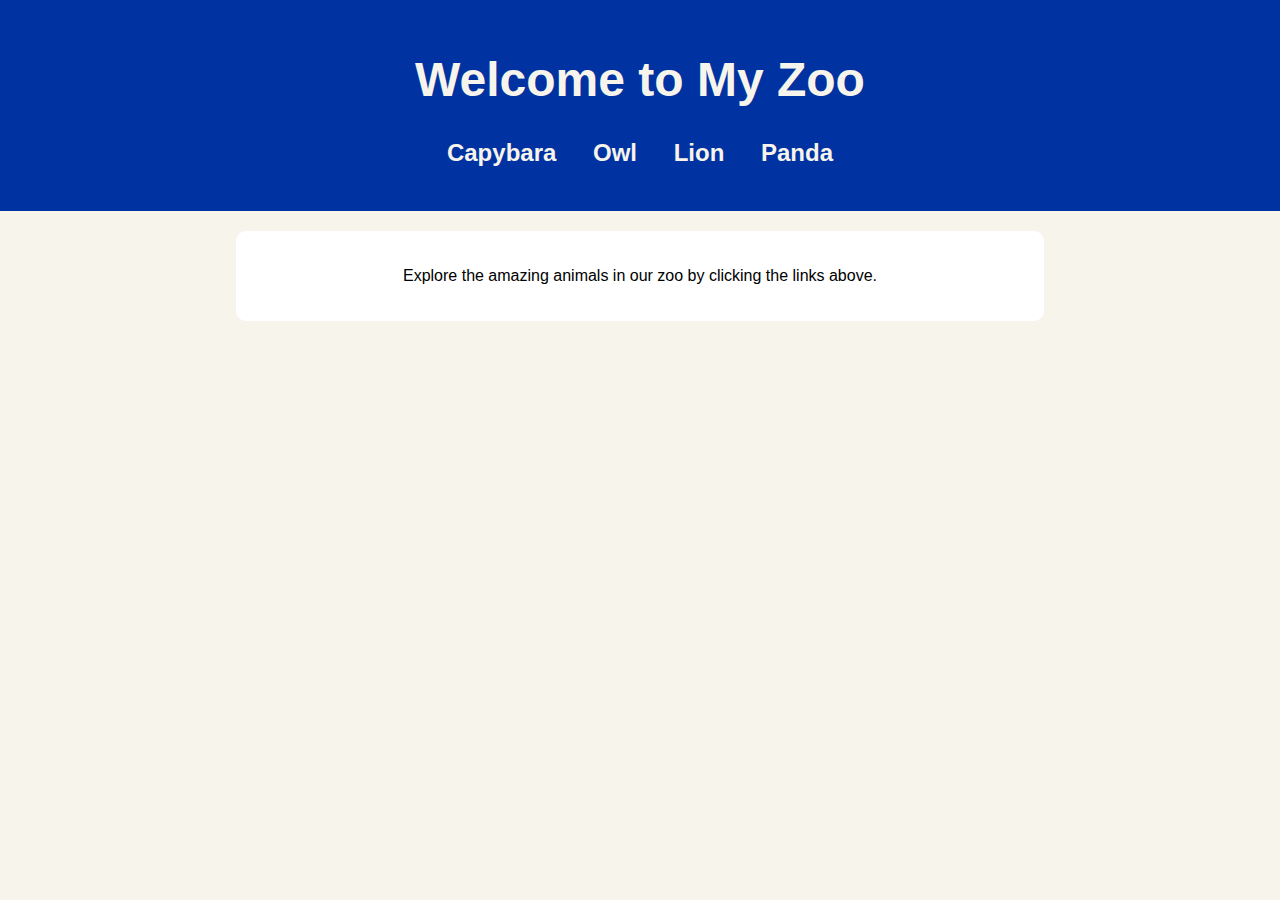
<file: index.html>
<!DOCTYPE html>
<html lang="en">
<head>
    <meta charset="UTF-8">
    <meta name="viewport" content="width=device-width, initial-scale=1.0">
    <title>My Zoo</title>
    <link rel="stylesheet" href="style.css">
</head>
<body>
    <header>
        <h1>Welcome to My Zoo</h1>
        <nav>
            <ul>
                <li><a href="capybara.html">Capybara</a></li>
                <li><a href="owl.html">Owl</a></li>
                <li><a href="lion.html">Lion</a></li>
                <li><a href="panda.html">Panda</a></li>
            </ul>
        </nav>
    </header>
    <main>
        <p>Explore the amazing animals in our zoo by clicking the links above.</p>
    </main>
</body>
</html>
</file>
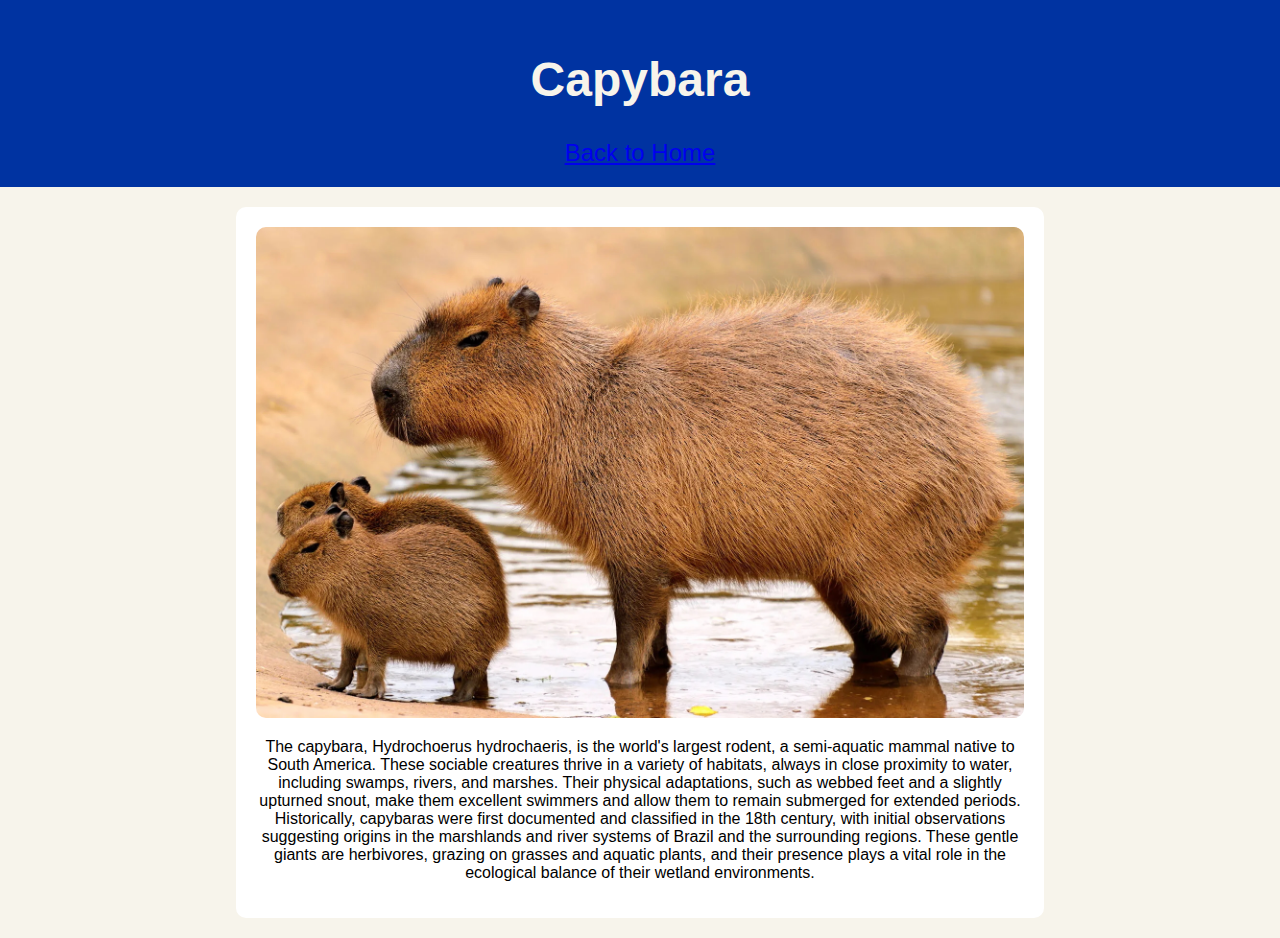
<file: capybara.html>
<!DOCTYPE html>
<html lang="en">
<head>
    <meta charset="UTF-8">
    <meta name="viewport" content="width=device-width, initial-scale=1.0">
    <title>Capybara</title>
    <link rel="stylesheet" href="style.css">
</head>
<body>
    <header>
        <h1>Capybara</h1>
        <nav><a href="index.html">Back to Home</a></nav>
    </header>
    <main>
        <img src="images/capybara.jpg" alt="Capybara">
        <p>The capybara, Hydrochoerus hydrochaeris, is the world's largest rodent, a semi-aquatic mammal native to South America. These sociable creatures thrive in a variety of habitats, always in close proximity to water, including swamps, rivers, and marshes. Their physical adaptations, such as webbed feet and a slightly upturned snout, make them excellent swimmers and allow them to remain submerged for extended periods. Historically, capybaras were first documented and classified in the 18th century, with initial observations suggesting origins in the marshlands and river systems of Brazil and the surrounding regions. These gentle giants are herbivores, grazing on grasses and aquatic plants, and their presence plays a vital role in the ecological balance of their wetland environments.</p>
    </main>
</body>
</html>
</file>
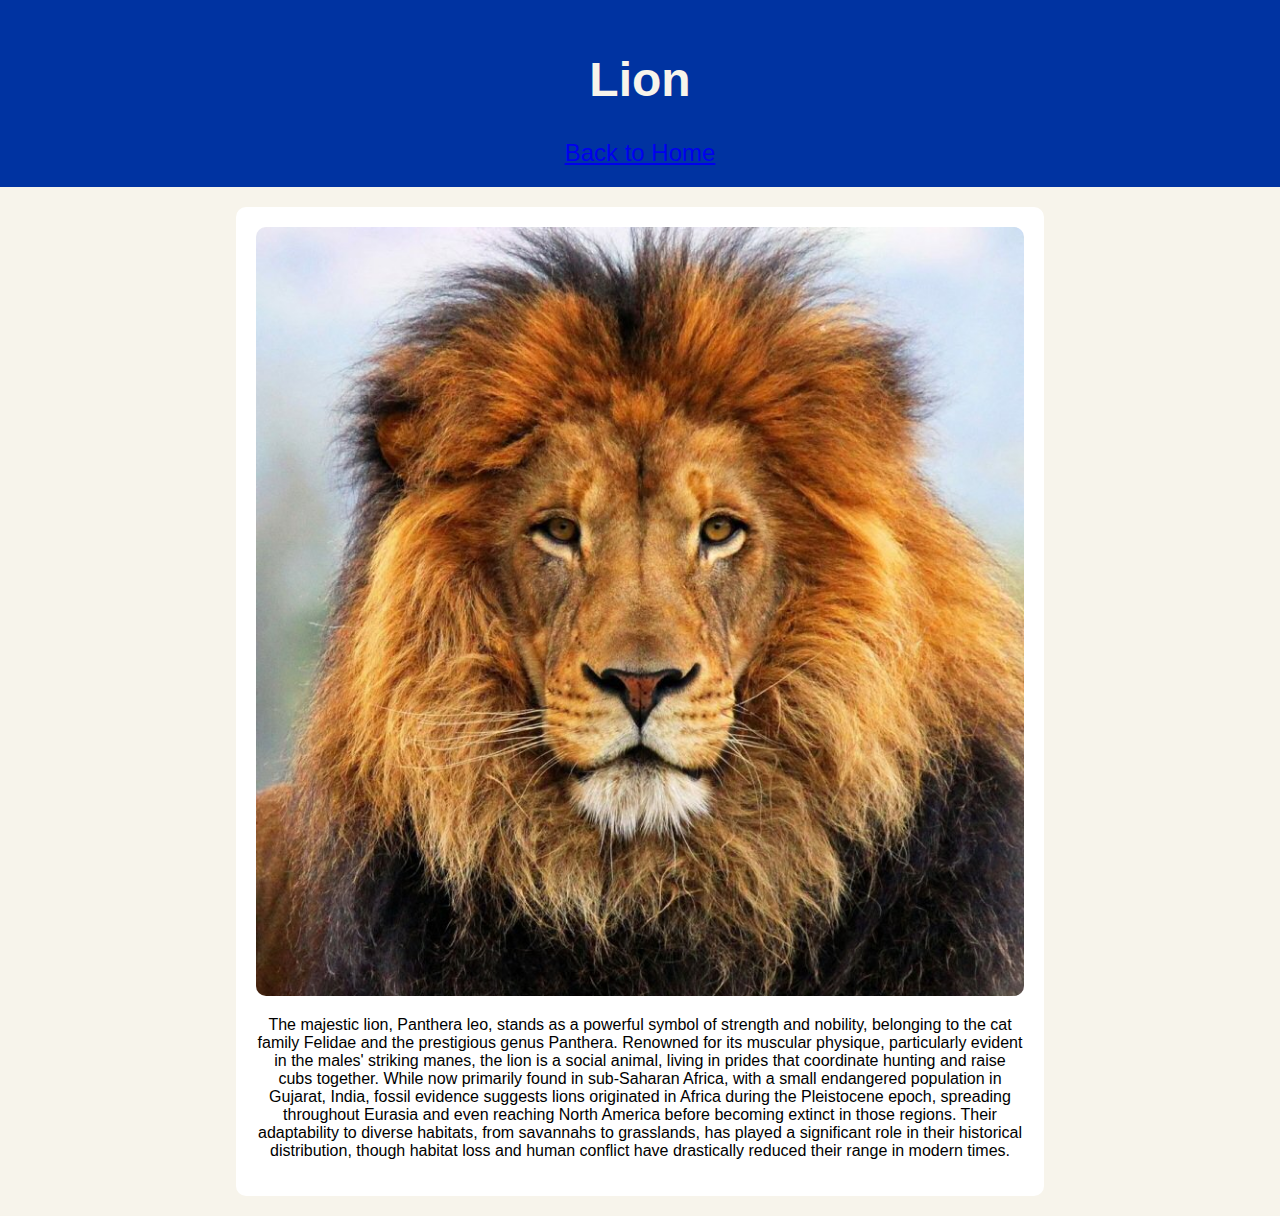
<file: lion.html>
<!DOCTYPE html>
<html lang="en">
<head>
    <meta charset="UTF-8">
    <meta name="viewport" content="width=device-width, initial-scale=1.0">
    <title>Lion</title>
    <link rel="stylesheet" href="style.css">
</head>
<body>
    <header>
        <h1>Lion</h1>
        <nav><a href="index.html">Back to Home</a></nav>
    </header>
    <main>
        <img src="images/lion.jpg" alt="Lion">
        <p>The majestic lion, Panthera leo, stands as a powerful symbol of strength and nobility, belonging to the cat family Felidae and the prestigious genus Panthera. Renowned for its muscular physique, particularly evident in the males' striking manes, the lion is a social animal, living in prides that coordinate hunting and raise cubs together. While now primarily found in sub-Saharan Africa, with a small endangered population in Gujarat, India, fossil evidence suggests lions originated in Africa during the Pleistocene epoch, spreading throughout Eurasia and even reaching North America before becoming extinct in those regions. Their adaptability to diverse habitats, from savannahs to grasslands, has played a significant role in their historical distribution, though habitat loss and human conflict have drastically reduced their range in modern times.</p>
    </main>
</body>
</html>
</file>
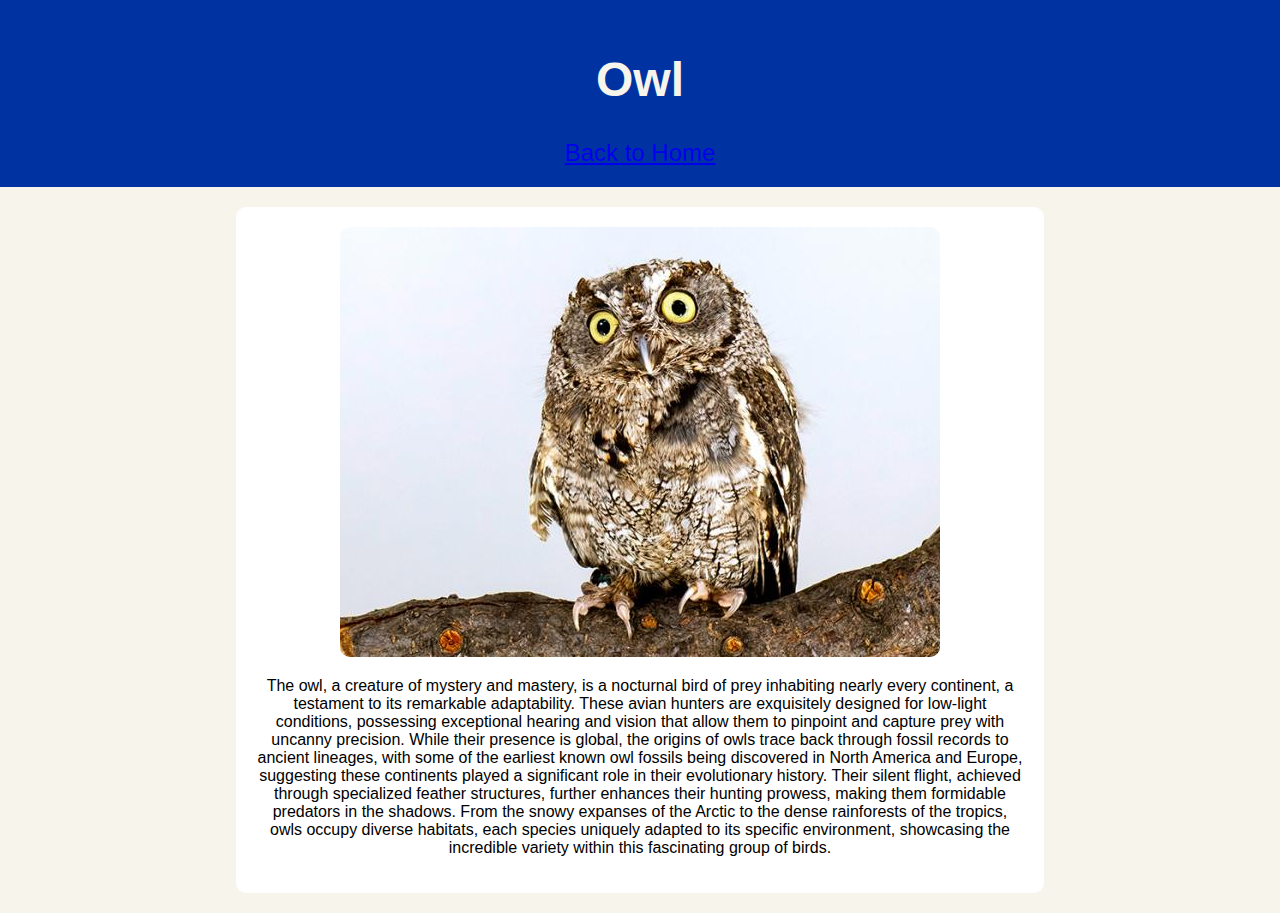
<file: owl.html>
<!DOCTYPE html>
<html lang="en">
<head>
    <meta charset="UTF-8">
    <meta name="viewport" content="width=device-width, initial-scale=1.0">
    <title>Owl</title>
    <link rel="stylesheet" href="style.css">
</head>
<body>
    <header>
        <h1>Owl</h1>
        <nav><a href="index.html">Back to Home</a></nav>
    </header>
    <main>
        <img src="images/owl.jpg" alt="Owl">
        <p>The owl, a creature of mystery and mastery, is a nocturnal bird of prey inhabiting nearly every continent, a testament to its remarkable adaptability. These avian hunters are exquisitely designed for low-light conditions, possessing exceptional hearing and vision that allow them to pinpoint and capture prey with uncanny precision. While their presence is global, the origins of owls trace back through fossil records to ancient lineages, with some of the earliest known owl fossils being discovered in North America and Europe, suggesting these continents played a significant role in their evolutionary history. Their silent flight, achieved through specialized feather structures, further enhances their hunting prowess, making them formidable predators in the shadows. From the snowy expanses of the Arctic to the dense rainforests of the tropics, owls occupy diverse habitats, each species uniquely adapted to its specific environment, showcasing the incredible variety within this fascinating group of birds.</p>
    </main>
</body>
</html>
</file>
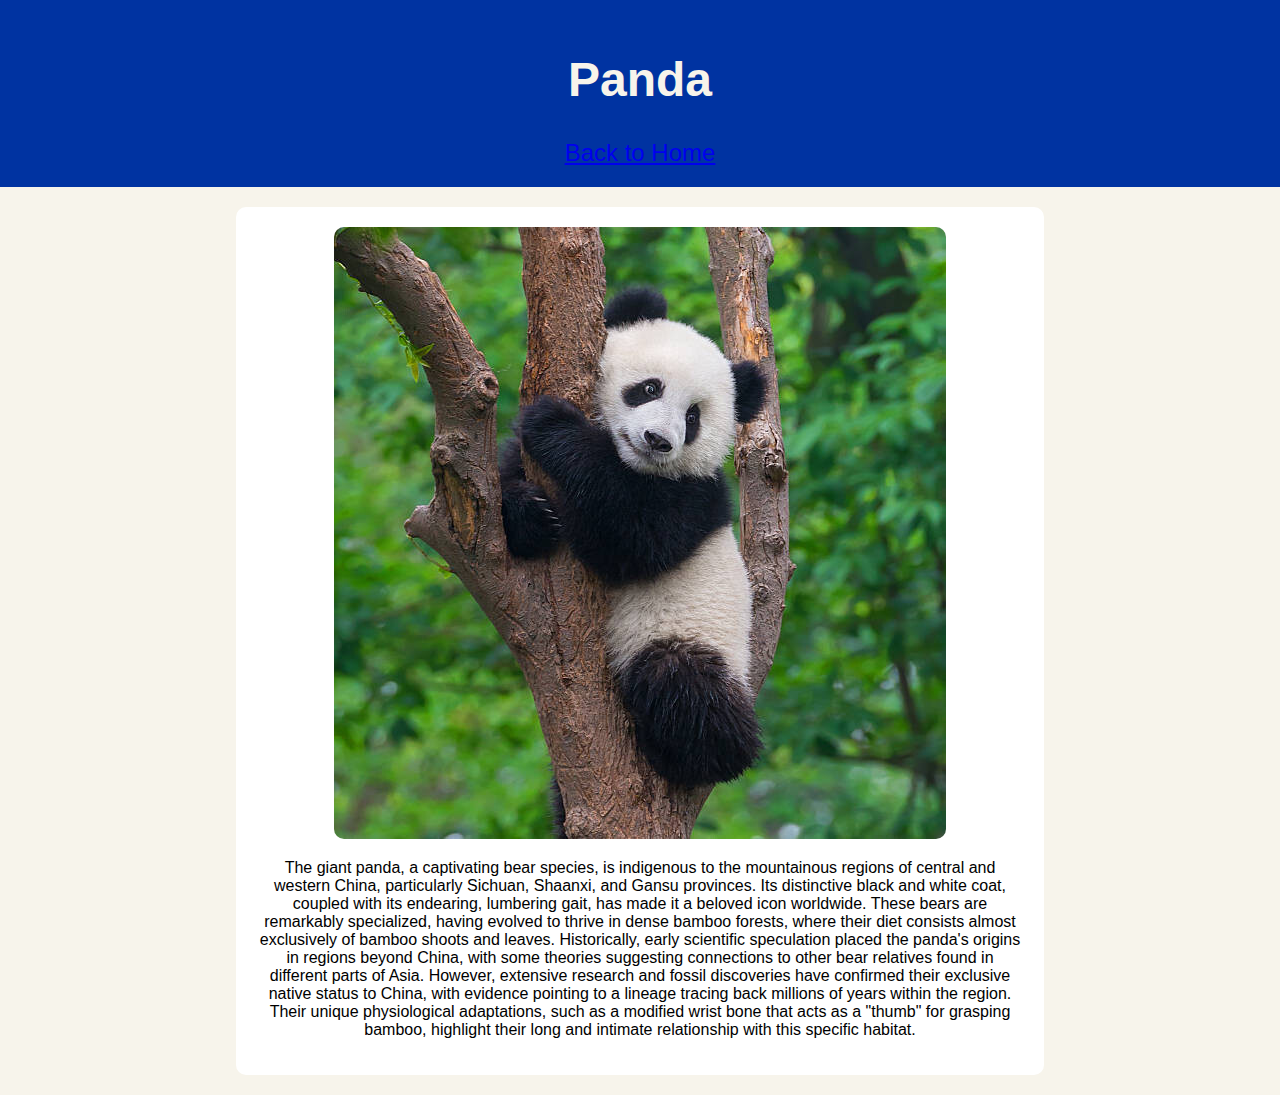
<file: panda.html>
<!-- Elephant Page -->
<!DOCTYPE html>
<html lang="en">
<head>
    <meta charset="UTF-8">
    <meta name="viewport" content="width=device-width, initial-scale=1.0">
    <title>Panda</title>
    <link rel="stylesheet" href="style.css">
</head>
<body>
    <header>
        <h1>Panda</h1>
        <nav><a href="index.html">Back to Home</a></nav>
    </header>
    <main>
        <img src="images/panda.jpg" alt="Panda">
        <p>The giant panda, a captivating bear species, is indigenous to the mountainous regions of central and western China, particularly Sichuan, Shaanxi, and Gansu provinces. Its distinctive black and white coat, coupled with its endearing, lumbering gait, has made it a beloved icon worldwide. These bears are remarkably specialized, having evolved to thrive in dense bamboo forests, where their diet consists almost exclusively of bamboo shoots and leaves. Historically, early scientific speculation placed the panda's origins in regions beyond China, with some theories suggesting connections to other bear relatives found in different parts of Asia. However, extensive research and fossil discoveries have confirmed their exclusive native status to China, with evidence pointing to a lineage tracing back millions of years within the region. Their unique physiological adaptations, such as a modified wrist bone that acts as a "thumb" for grasping bamboo, highlight their long and intimate relationship with this specific habitat.</p>
    </main>
</body>
</html>
</file>
<file: style.css>
body {
    font-family: Arial, sans-serif;
    margin: 0;
    padding: 0;
    background-color: #F7F4EB;
    text-align: center;
}

header {
    background: #0033A1;
    color: #F7F4EB;
    padding: 20px;
    font-size: 24px;
}

nav ul {
    list-style: none;
    padding: 0;
}

nav ul li {
    display: inline;
    margin: 0 15px;
}

nav ul li a {
    text-decoration: none;
    color: #F7F4EB;
    font-weight: bold;
}

main {
    max-width: 60%;
    margin: 20px auto;
    padding: 20px;
    background-color: #fff;
    border-radius: 10px;
}

img {
    max-width: 100%;
    height: auto;
    border-radius: 10px;
}
</file>
